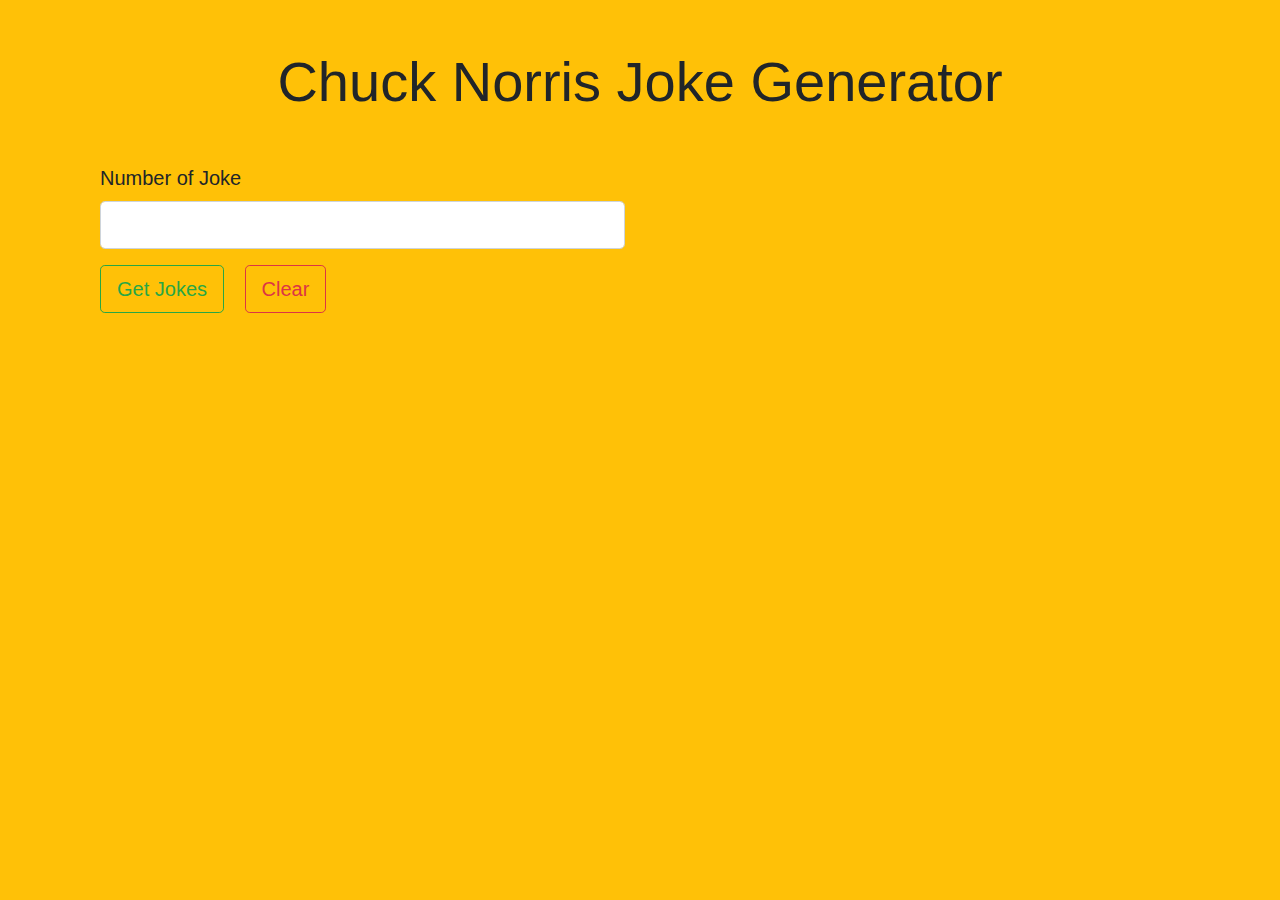
<file: Chuck-Norris-Joke-Generator/index.html>
<!DOCTYPE html>
<html lang="en">

<head>
  <meta charset="UTF-8">
  <meta name="viewport" content="width=device-width, initial-scale=1.0">
  <meta http-equiv="X-UA-Compatible" content="ie=edge">
  <link rel="stylesheet" href="https://maxcdn.bootstrapcdn.com/bootstrap/4.0.0/css/bootstrap.min.css"
    integrity="sha384-Gn5384xqQ1aoWXA+058RXPxPg6fy4IWvTNh0E263XmFcJlSAwiGgFAW/dAiS6JXm" crossorigin="anonymous">
  <title>Chuck Norris Jokes Generator</title>
</head>

<body class="bg-warning mt-5">
  <div class="container mt-3">
    <h1 class="display-4 text-center mb-5">Chuck Norris Joke Generator</h1>
    <form>
      <div class="col-sm-6">
        <div class="form-group">
          <label for="number" class="lead font-weight-normal">Number of Joke</label>
          <input id="number" class="form-control form-control-lg" type="number">

          <button class="btn btn-lg btn-outline-success mt-3 get-jokes">Get Jokes</button>

          <button class="ml-3 btn btn-lg btn-outline-danger mt-3 clear">Clear</button>
        </div>
      </div>
    </form>
    <ol class="joke"></ol>
  </div>


  <script src="https://code.jquery.com/jquery-3.2.1.slim.min.js"
    integrity="sha384-KJ3o2DKtIkvYIK3UENzmM7KCkRr/rE9/Qpg6aAZGJwFDMVNA/GpGFF93hXpG5KkN"
    crossorigin="anonymous"></script>
  <script src="https://cdnjs.cloudflare.com/ajax/libs/popper.js/1.12.9/umd/popper.min.js"
    integrity="sha384-ApNbgh9B+Y1QKtv3Rn7W3mgPxhU9K/ScQsAP7hUibX39j7fakFPskvXusvfa0b4Q"
    crossorigin="anonymous"></script>
  <script src="https://maxcdn.bootstrapcdn.com/bootstrap/4.0.0/js/bootstrap.min.js"
    integrity="sha384-JZR6Spejh4U02d8jOt6vLEHfe/JQGiRRSQQxSfFWpi1MquVdAyjUar5+76PVCmYl"
    crossorigin="anonymous"></script>
  <script src="app.js"></script>
</body>

</html>
</file>
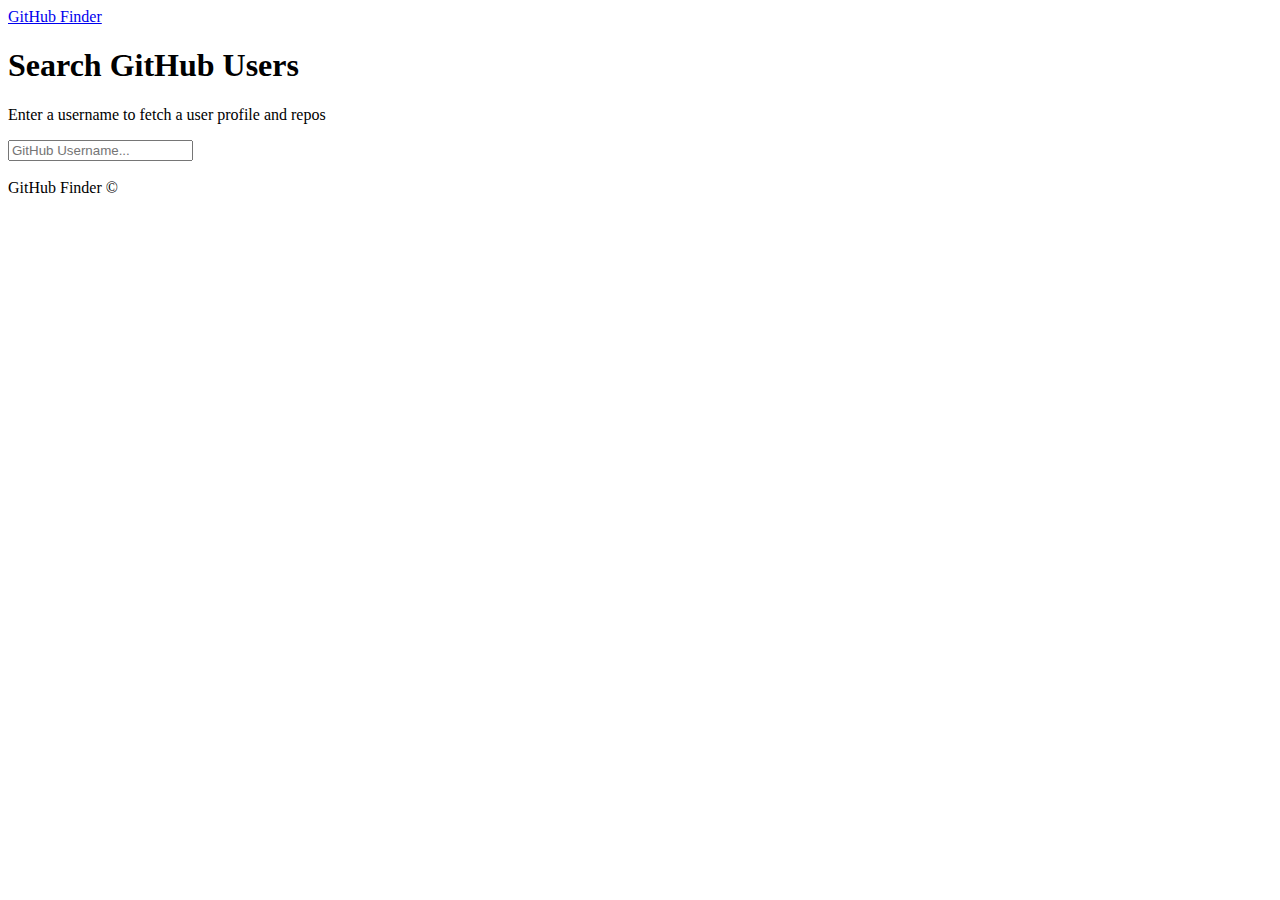
<file: Github-Finder/index.html>
<!DOCTYPE html>
<html lang="en">
<head>
  <meta charset="UTF-8">
  <meta name="viewport" content="width=device-width, initial-scale=1.0">
  <meta http-equiv="X-UA-Compatible" content="ie=edge">
  <link rel="stylesheet" href="https://bootswatch.com/4/litera/bootstrap.min.css">
  <title>GitHub Finder</title>
</head>
<body>
  <nav class="navbar navbar-dark bg-primary mb-3">
    <div class="container">
      <a href="#" class="navbar-brand">GitHub Finder</a>
    </div>
  </nav>
  <div class="container searchContainer">
    <div class="search card card-body">
      <h1>Search GitHub Users</h1>
      <p class="lead">Enter a username to fetch a user profile and repos</p>
      <input type="text" id="searchUser" class="form-control" placeholder="GitHub Username...">
    </div>
    <br>
    <div id="profile"></div>
  </div>

  <footer class="mt-5 p-3 text-center bg-light">
    GitHub Finder &copy;
  </footer>
  
  <script src="https://code.jquery.com/jquery-3.2.1.slim.min.js" integrity="sha384-KJ3o2DKtIkvYIK3UENzmM7KCkRr/rE9/Qpg6aAZGJwFDMVNA/GpGFF93hXpG5KkN" crossorigin="anonymous"></script>
  <script src="https://cdnjs.cloudflare.com/ajax/libs/popper.js/1.12.3/umd/popper.min.js" integrity="sha384-vFJXuSJphROIrBnz7yo7oB41mKfc8JzQZiCq4NCceLEaO4IHwicKwpJf9c9IpFgh" crossorigin="anonymous"></script>
  <script src="https://maxcdn.bootstrapcdn.com/bootstrap/4.0.0-beta.2/js/bootstrap.min.js" integrity="sha384-alpBpkh1PFOepccYVYDB4do5UnbKysX5WZXm3XxPqe5iKTfUKjNkCk9SaVuEZflJ" crossorigin="anonymous"></script>

  <script src="github.js"></script>
  <script src="ui.js"></script>
  <script src="app.js"></script>
</body>
</html>
</file>
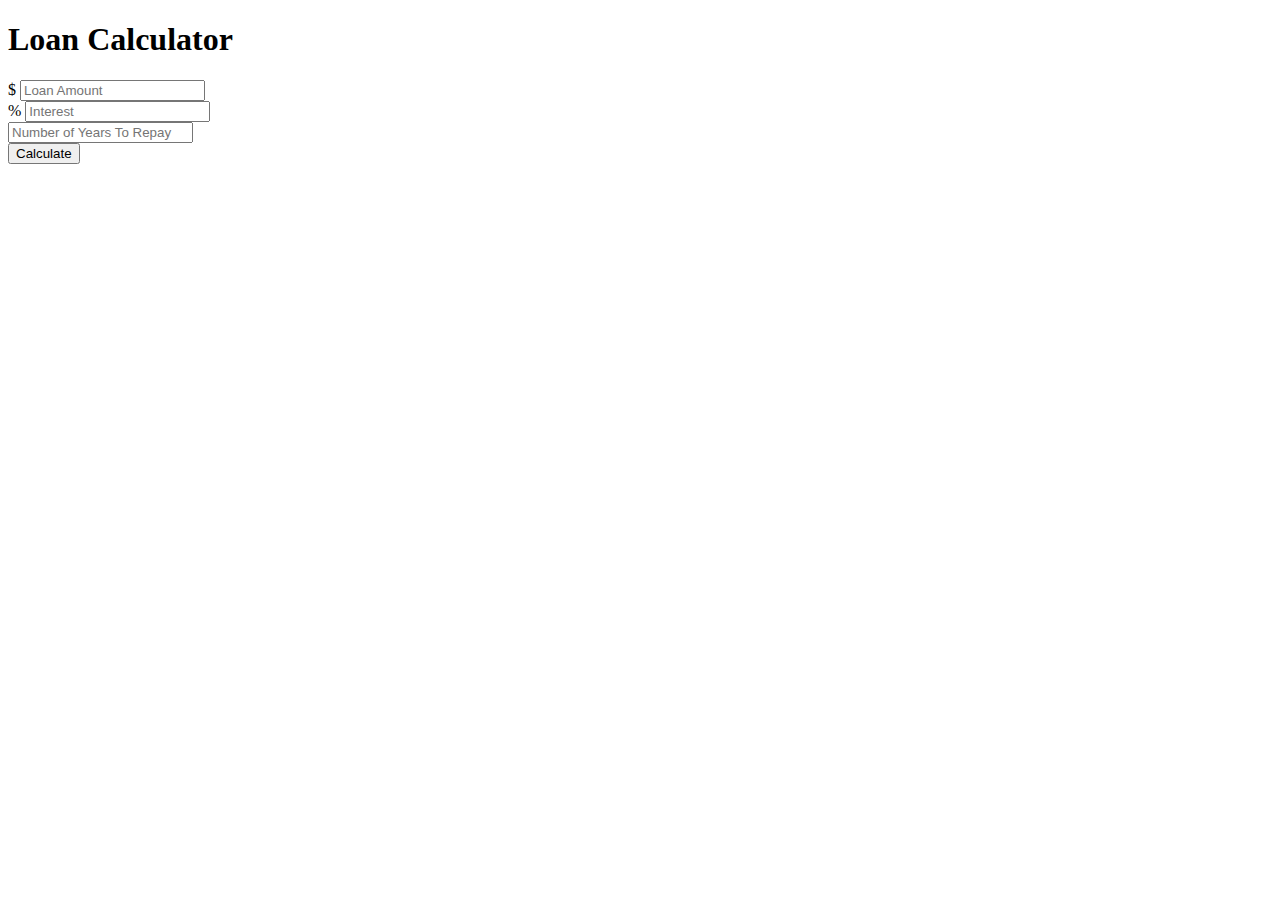
<file: Loan-Calculator/index.html>
<!doctype html>
<html lang="en">

<head>
  <!-- Required meta tags -->
  <meta charset="utf-8">
  <meta name="viewport" content="width=device-width, initial-scale=1, shrink-to-fit=no">

  <!-- Bootstrap CSS -->
  <link rel="stylesheet" href="https://maxcdn.bootstrapcdn.com/bootstrap/4.0.0-beta.2/css/bootstrap.min.css"
    integrity="sha384-PsH8R72JQ3SOdhVi3uxftmaW6Vc51MKb0q5P2rRUpPvrszuE4W1povHYgTpBfshb" crossorigin="anonymous">

  <!-- css -->
  <style>
    #loading,
    #results {
      display: none;
    }
  </style>

  <title>Loan Calculator</title>
</head>

<body class="bg-dark">
  <div class="container">
    <div class="row">
      <div class="col-md-6 mx-auto">
        <div class="card card-body text-center mt-5">
          <h1 class="heading display-5 pb-3 text-primary">Loan Calculator</h1>
          <form id="loan-form">

            <div class="form-group">
              <div class="input-group">
                <span class="input-group-addon bg-primary text-white">$</span>
                <input type="number" class="form-control" id="amount" placeholder="Loan Amount">
              </div>
            </div>

            <div class="form-group">
              <div class="input-group">
                <span class="input-group-addon bg-primary text-white">%</span>
                <input type="number" class="form-control" id="interest" placeholder="Interest">
              </div>
            </div>

            <div class="form-group">
              <input type="number" class="form-control" id="years" placeholder="Number of Years To Repay">
            </div>
            <div class="form-group">
              <input type="submit" value="Calculate" class="btn btn-primary btn-block btn-lg">
            </div>
          </form>
          <!-- LOADER -->
          <div id="loading">
            <img src="img/loading.gif" alt="">
          </div>
          <!-- RESULTS -->
          <div id="results" class="pt-3">
            <h5 class="text-success">Results:</h5>
            <div class="form-group">
              <div class="input-group">
                <span class="input-group-addon bg-success text-white">Monthly Payment($)</span>
                <input type="number" class="form-control" id="monthly-payment" disabled>
              </div>
            </div>

            <div class="form-group">
              <div class="input-group">
                <span class="input-group-addon bg-success text-white">Total Payment($)</span>
                <input type="number" class="form-control" id="total-payment" disabled>
              </div>
            </div>

            <div class="form-group">
              <div class="input-group">
                <span class="input-group-addon bg-success text-white">Total Interest($)</span>
                <input type="number" class="form-control" id="total-interest" disabled>
              </div>
            </div>
          </div>
        </div>
      </div>
    </div>
  </div>

  <!-- Optional JavaScript -->
  <!-- jQuery first, then Popper.js, then Bootstrap JS -->
  <script src="https://code.jquery.com/jquery-3.2.1.slim.min.js"
    integrity="sha384-KJ3o2DKtIkvYIK3UENzmM7KCkRr/rE9/Qpg6aAZGJwFDMVNA/GpGFF93hXpG5KkN"
    crossorigin="anonymous"></script>
  <script src="https://cdnjs.cloudflare.com/ajax/libs/popper.js/1.12.3/umd/popper.min.js"
    integrity="sha384-vFJXuSJphROIrBnz7yo7oB41mKfc8JzQZiCq4NCceLEaO4IHwicKwpJf9c9IpFgh"
    crossorigin="anonymous"></script>
  <script src="https://maxcdn.bootstrapcdn.com/bootstrap/4.0.0-beta.2/js/bootstrap.min.js"
    integrity="sha384-alpBpkh1PFOepccYVYDB4do5UnbKysX5WZXm3XxPqe5iKTfUKjNkCk9SaVuEZflJ"
    crossorigin="anonymous"></script>
  <!-- custom JavaScript -->
  <script src="app.js"></script>
</body>

</html>
</file>
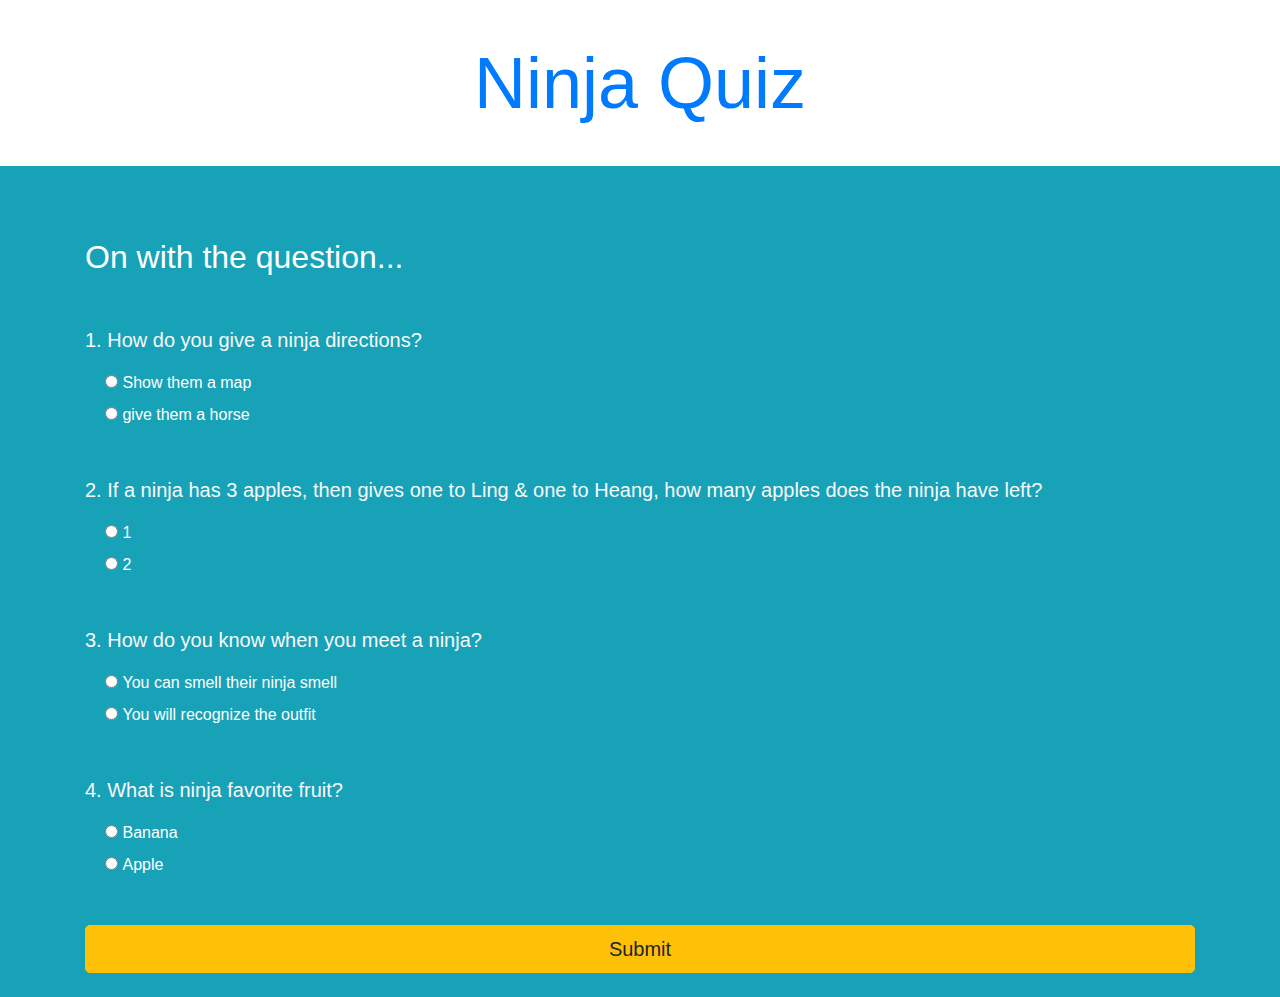
<file: Ninja-Quiz/index.html>
<!DOCTYPE html>
<html lang="en">

<head>
  <meta charset="UTF-8">
  <meta name="viewport" content="width=device-width, initial-scale=1.0">
  <meta http-equiv="X-UA-Compatible" content="ie=edge">
  <!-- bootstrap4 -->
  <link rel="stylesheet" href="https://maxcdn.bootstrapcdn.com/bootstrap/4.0.0/css/bootstrap.min.css"
    integrity="sha384-Gn5384xqQ1aoWXA+058RXPxPg6fy4IWvTNh0E263XmFcJlSAwiGgFAW/dAiS6JXm" crossorigin="anonymous">
  <title>Ninja Quiz</title>
</head>

<body>
  <!-- top section -->
  <div class="intro py-3 bg-white text-center">
    <div class="container">
      <h2 class="text-primary display-3 my-4">Ninja Quiz</h2>
    </div>
  </div>

  <!-- show score -->
  <div class="result py-4 d-none bg-light text-center">
    <div class="container lead">
      <p>You are <span class='text-primary display-4 p-3'>0%</span> Ninja</p>
    </div>
  </div>

  <!-- quiz section -->
  <div class="quiz py-4 bg-info">
    <div class="container">
      <h2 class="my-5 text-white">On with the question...</h2>
      <form class="quiz-form text-light">

        <!--question 1 -->
        <div class="my-5">
          <p class="lead font-weight-normal">1. How do you give a ninja directions?</p>
          <!-- choice a -->
          <div class="form-check my-2 text-white">
            <input type="radio" name='q1' value='A'>
            <label class="form-check-label">Show them a map <span></span></label>
          </div>
          <!-- choice b -->
          <div class="form-check my-2 text-white">
            <input type="radio" name='q1' value='B'>
            <label class="form-check-label">give them a horse</label>
          </div>
        </div>

        <!--question 2 -->
        <div class="my-5">
          <p class="lead font-weight-normal">2. If a ninja has 3 apples, then gives one to Ling & one to Heang, how many
            apples does the ninja have left?</p>
          <!-- choice a -->
          <div class="form-check my-2 text-white">
            <input type="radio" name='q2' value='A'>
            <label class="form-check-label">1</label>
          </div>
          <!-- choice b -->
          <div class="form-check my-2 text-white">
            <input type="radio" name='q2' value='B'>
            <label class="form-check-label">2</label>
          </div>
        </div>

        <!--question 3 -->
        <div class="my-5">
          <p class="lead font-weight-normal">3. How do you know when you meet a ninja?</p>
          <!-- choice a -->
          <div class="form-check my-2 text-white">
            <input type="radio" name='q3' value='A'>
            <label class="form-check-label">You can smell their ninja smell</label>
          </div>
          <!-- choice b -->
          <div class="form-check my-2 text-white">
            <input type="radio" name='q3' value='B'>
            <label class="form-check-label"> You will recognize the outfit</label>
          </div>
        </div>

        <!--question 4 -->
        <div class="my-5">
          <p class="lead font-weight-normal">4. What is ninja favorite fruit?</p>
          <!-- choice a -->
          <div class="form-check my-2 text-white">
            <input type="radio" name='q4' value='A'>
            <label class="form-check-label">Banana</label>
          </div>
          <!-- choice b -->
          <div class="form-check my-2 text-white">
            <input type="radio" name='q4' value='B'>
            <label class="form-check-label">Apple</label>
          </div>
        </div>

        <!-- button -->
        <div class="text-center">
          <input type="submit" class="btn btn-warning btn-block btn-lg">
        </div>

      </form>

    </div>
    <!--end of quiz section div-->
  </div>





  <!-- bootstrap -->
  <script src="https://code.jquery.com/jquery-3.2.1.slim.min.js"
    integrity="sha384-KJ3o2DKtIkvYIK3UENzmM7KCkRr/rE9/Qpg6aAZGJwFDMVNA/GpGFF93hXpG5KkN" crossorigin="anonymous">
  </script>
  <script src="https://cdnjs.cloudflare.com/ajax/libs/popper.js/1.12.9/umd/popper.min.js"
    integrity="sha384-ApNbgh9B+Y1QKtv3Rn7W3mgPxhU9K/ScQsAP7hUibX39j7fakFPskvXusvfa0b4Q" crossorigin="anonymous">
  </script>
  <script src="https://maxcdn.bootstrapcdn.com/bootstrap/4.0.0/js/bootstrap.min.js"
    integrity="sha384-JZR6Spejh4U02d8jOt6vLEHfe/JQGiRRSQQxSfFWpi1MquVdAyjUar5+76PVCmYl" crossorigin="anonymous">
  </script>

  <script src="app.js"></script>
</body>

</html>
</file>
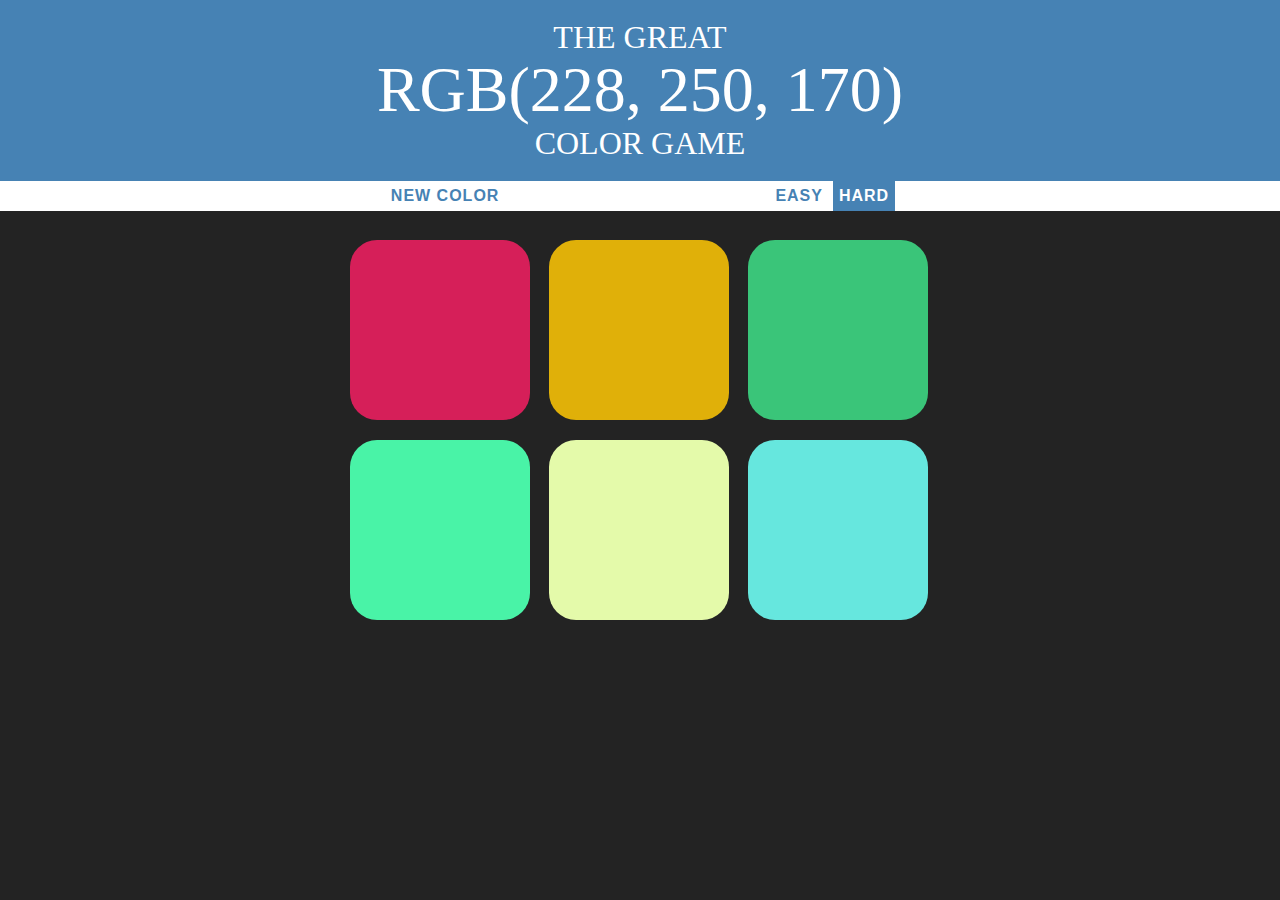
<file: RGB-Guessing-Game/index.html>
<!DOCTYPE html>
<html>
<head>
	<title> RGB Game</title>
	<link rel="stylesheet" type="text/css" href="css.css">
	
</head>
<body>
	<h1> The Great
		<br> 
		<span id="colorDisplay"> RGB</span> 
		<br>
	Color Game</h1>

	<div id="stripe">
		<button id="reset"> New Color</button>
		<span id="message"></span>
		<button id="easyBtn">Easy</button>
		<button id="hardBtn" class="selected">Hard</button>
	</div>

	<div id="container">
		<div class="square"></div>
		<div class="square"></div>
		<div class="square"></div>
		<div class="square"></div>
		<div class="square"></div>
		<div class="square"></div>
	<div></div>


<script type="text/javascript" src="script.js"></script>
</body>
</html>
</file>
<file: RGB-Guessing-Game/css.css>
body{
	background-color: #232323;
	margin:0;
	font-family: "Avenir", "Montserrat";
}
.square{
	width:30%;
	background: purple;
	padding-bottom: 30%;
	float:left;
	margin: 1.6%;
	border-radius: 15%;
	transition: background 0.6s;
	/*add this 2 lines to spp transition for all browsers*/
	-webkit-transition: background 0.6s;
	-moz-transition: background 0.6s;
}

#container{
	margin:20px auto;
	max-width: 600px;
}

h1{
	color:white;
	text-align: center;
	background-color: steelblue;
	margin:0;
	font-weight: normal;
	text-transform: uppercase;
	line-height: 1.1;
	padding: 20px 0;
}

#stripe{
	background:white;
	height: 30px;
	text-align: center;
	color:black;
}

.selected{
	color: white;
	background: steelblue;
}

#colorDisplay{
	font-size:200%;
}

button{
	border: none;
	background: none;
	text-transform: uppercase;
	height: 100%;
	font-weight: 700;
	color:steelblue;
	letter-spacing: 1px;
	font-size: inherit;
	outline: none;
	transition: all 0.5s;
	/*add this 2 lines to spp transition for all browsers*/
	-webkit-transition: all 0.5s;
	-moz-transition: all 0.5s;
}

#message{
	display: inline-block;
	width: 20%;
}

button:hover{
	color: white;
	background: steelblue;
}
</file>
